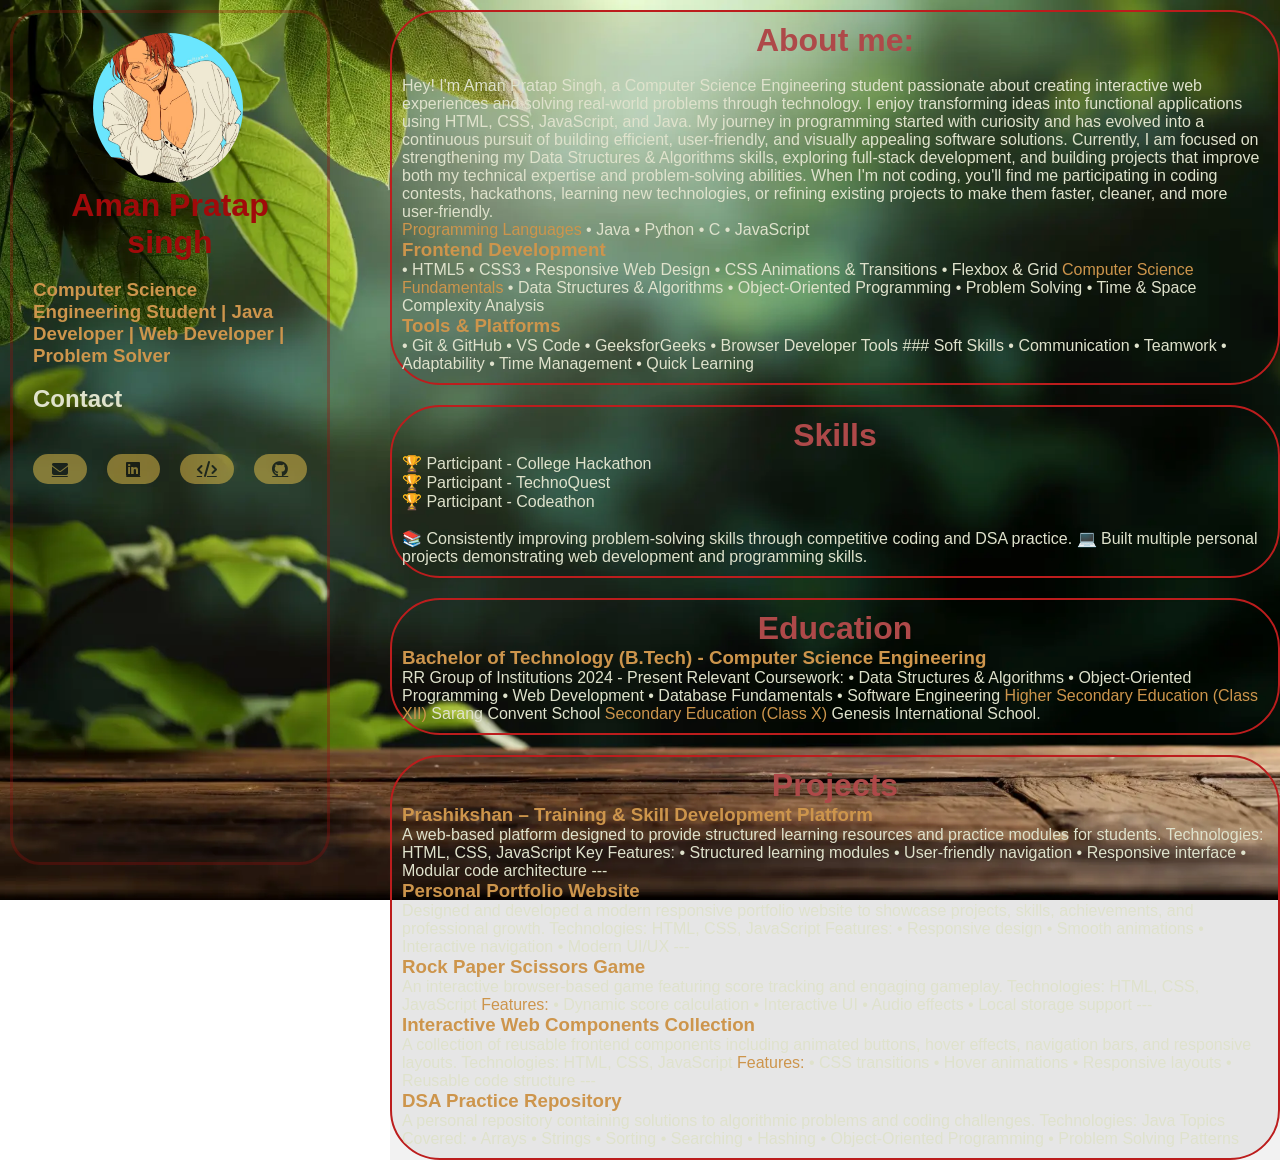
<file: index.html>
<!DOCTYPE html>
<html lang="en">
<head>
  <meta charset="UTF-8">
  <meta name="viewport" content="width=device-width, initial-scale=1.0">
  <title>PortFolio</title>
  <link rel="stylesheet" href="style.css">
  <link rel="stylesheet"
href="https://cdnjs.cloudflare.com/ajax/libs/font-awesome/6.5.2/css/all.min.css">
</head>
<body>
<div class="aside_container">

  <img id="profile_image" src="./shanks.jpg" alt="Profile Image"  >

<h1>Aman Pratap singh</h1>
<br>
<h3>Computer Science Engineering Student | Java Developer | Web Developer | Problem Solver</h3>
<br>
<h2>Contact</h2><br><br>
<div class="social-icons">

<a class="icons" href="mailto:amanpratap58877@gmail.com">
<i class="fa-solid fa-envelope"></i>
</a>

<a class="icons" href="https://www.linkedin.com/in/amanpratap711/" target="_blank">
<i class="fa-brands fa-linkedin"></i>
</a>

<a class="icons" href="https://leetcode.com/u/Aman_pratap0711/" target="_blank">
<i class="fa-solid fa-code"></i>
</a>

<a class="icons" href="https://github.com/" target="_blank">
<i class="fa-brands fa-github"></i>
</a>

</div>

</div>

<div class="main_container">
  
<div class="min_container">
  <h1 style="color: rgb(174, 73, 73);">About me:</h1>
 
  <br><p>Hey! I'm Aman Pratap Singh, a Computer Science Engineering student passionate about creating interactive web experiences and solving real-world problems through technology.

I enjoy transforming ideas into functional applications using HTML, CSS, JavaScript, and Java. My journey in programming started with curiosity and has evolved into a continuous pursuit of building efficient, user-friendly, and visually appealing software solutions.

Currently, I am focused on strengthening my Data Structures & Algorithms skills, exploring full-stack development, and building projects that improve both my technical expertise and problem-solving abilities.

When I'm not coding, you'll find me participating in coding contests, hackathons, learning new technologies, or refining existing projects to make them faster, cleaner, and more user-friendly.</p>



<span> Programming Languages</span>

• Java
• Python
• C
• JavaScript
<h3>Frontend Development
</h3>
<p>
• HTML5
• CSS3
• Responsive Web Design
• CSS Animations & Transitions
• Flexbox & Grid


<span> Computer Science Fundamentals</span>

• Data Structures & Algorithms
• Object-Oriented Programming
• Problem Solving
• Time & Space Complexity Analysis</p>

<h3> Tools & Platforms</h3>

• Git & GitHub
• VS Code
• GeeksforGeeks
• Browser Developer Tools

### Soft Skills

• Communication
• Teamwork
• Adaptability
• Time Management
• Quick Learning
</p>
</div>
<div class="min_container">
  <h1 style="color: rgb(174, 73, 73);">Skills</h1>
<p>


<p>🏆 Participant - College Hackathon <br>🏆 Participant - TechnoQuest <br>🏆 Participant - Codeathon</p><br>

📚 Consistently improving problem-solving skills through competitive coding and DSA practice.

💻 Built multiple personal projects demonstrating web development and programming skills.

</p>
</div>
<div class="min_container">
  <h1 style="color: rgb(174, 73, 73);">Education</h1>
  <p>
<h3>Bachelor of Technology (B.Tech) - Computer Science Engineering</h3>

RR Group of Institutions
2024 - Present

Relevant Coursework:
• Data Structures & Algorithms
• Object-Oriented Programming
• Web Development
• Database Fundamentals
• Software Engineering

<span>Higher Secondary Education (Class XII)</span>

Sarang Convent School

<span>Secondary Education (Class X)</span>

Genesis International School.</p>
</div>
<div class="min_container">
  <h1 style="color: rgb(174, 73, 73);">Projects</h1>
  <p>

<h3>Prashikshan – Training & Skill Development Platform</h3>

A web-based platform designed to provide structured learning resources and practice modules for students.

Technologies: HTML, CSS, JavaScript

Key Features:
• Structured learning modules
• User-friendly navigation
• Responsive interface
• Modular code architecture

---

<h3> Personal Portfolio Website</h3>

Designed and developed a modern responsive portfolio website to showcase projects, skills, achievements, and professional growth.

Technologies: HTML, CSS, JavaScript

Features:
• Responsive design
• Smooth animations
• Interactive navigation
• Modern UI/UX

---
<h3>Rock Paper Scissors Game</h3>

An interactive browser-based game featuring score tracking and engaging gameplay.

Technologies: HTML, CSS, JavaScript

<span>Features:</span>
• Dynamic score calculation
• Interactive UI
• Audio effects
• Local storage support

---

<h3>Interactive Web Components Collection</h3>

A collection of reusable frontend components including animated buttons, hover effects, navigation bars, and responsive layouts.

Technologies: HTML, CSS, JavaScript

<span>Features:</span>
• CSS transitions
• Hover animations
• Responsive layouts
• Reusable code structure

---

<h3>DSA Practice Repository
</h3>
A personal repository containing solutions to algorithmic problems and coding challenges.

Technologies: Java

Topics Covered:
• Arrays
• Strings
• Sorting
• Searching
• Hashing
• Object-Oriented Programming
• Problem Solving Patterns




</p>
</div>

</div>
</body>
</html>
</file>
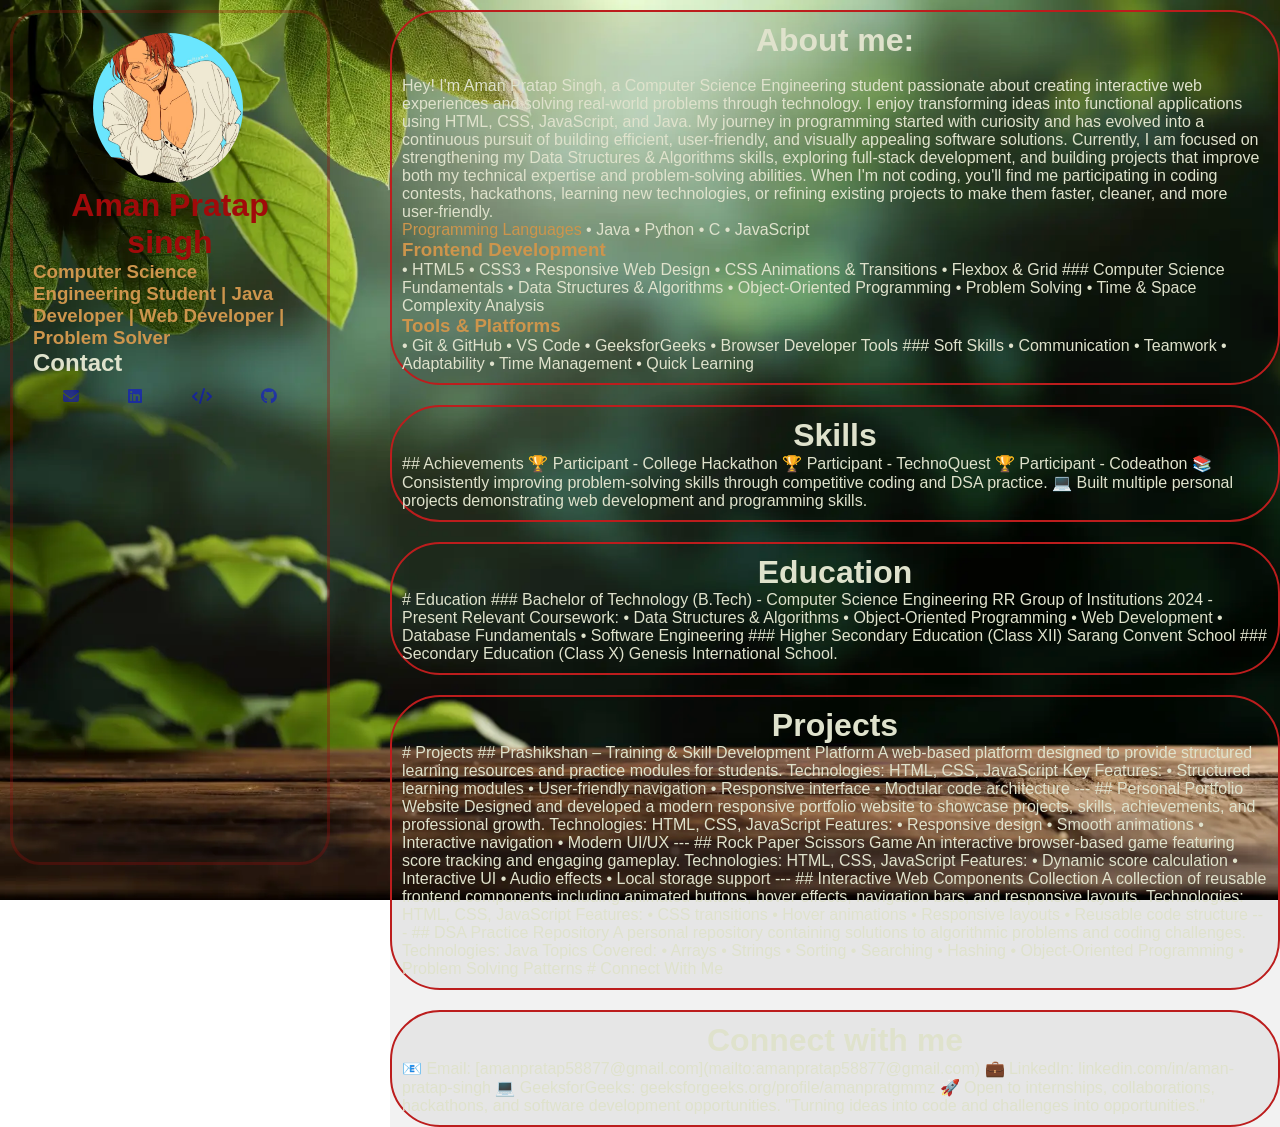
<file: portfolio.html>
<!DOCTYPE html>
<html lang="en">
<head>
  <meta charset="UTF-8">
  <meta name="viewport" content="width=device-width, initial-scale=1.0">
  <title>PortFolio</title>
  <link rel="stylesheet" href="style.css">
  <link rel="stylesheet"
href="https://cdnjs.cloudflare.com/ajax/libs/font-awesome/6.5.2/css/all.min.css">
</head>
<body>
<div class="aside_container">

  <img id="profile_image" src="./shanks.jpg" alt="Profile Image"  >

<h1>Aman Pratap singh</h1>
<h3>Computer Science Engineering Student | Java Developer | Web Developer | Problem Solver</h3>
<h2>Contact</h2>
<div class="social-icons">

<a href="mailto:amanpratap58877@gmail.com">
<i class="fa-solid fa-envelope"></i>
</a>

<a href="https://www.linkedin.com/in/amanpratap711/" target="_blank">
<i class="fa-brands fa-linkedin"></i>
</a>

<a href="https://leetcode.com/u/Aman_pratap0711/" target="_blank">
<i class="fa-solid fa-code"></i>
</a>

<a href="https://github.com/" target="_blank">
<i class="fa-brands fa-github"></i>
</a>

</div>

</div>

<div class="main_container">
  
<div class="min_container">
  <h1>About me:</h1>
 
  <br><p>Hey! I'm Aman Pratap Singh, a Computer Science Engineering student passionate about creating interactive web experiences and solving real-world problems through technology.

I enjoy transforming ideas into functional applications using HTML, CSS, JavaScript, and Java. My journey in programming started with curiosity and has evolved into a continuous pursuit of building efficient, user-friendly, and visually appealing software solutions.

Currently, I am focused on strengthening my Data Structures & Algorithms skills, exploring full-stack development, and building projects that improve both my technical expertise and problem-solving abilities.

When I'm not coding, you'll find me participating in coding contests, hackathons, learning new technologies, or refining existing projects to make them faster, cleaner, and more user-friendly.</p>



<span> Programming Languages</span>

• Java
• Python
• C
• JavaScript
<h3>Frontend Development
</h3>
<p>
• HTML5
• CSS3
• Responsive Web Design
• CSS Animations & Transitions
• Flexbox & Grid

### Computer Science Fundamentals

• Data Structures & Algorithms
• Object-Oriented Programming
• Problem Solving
• Time & Space Complexity Analysis</p>

<h3> Tools & Platforms</h3>

• Git & GitHub
• VS Code
• GeeksforGeeks
• Browser Developer Tools

### Soft Skills

• Communication
• Teamwork
• Adaptability
• Time Management
• Quick Learning
</p>
</div>
<div class="min_container">
  <h1>Skills</h1>
<p>
## Achievements

🏆 Participant - College Hackathon

🏆 Participant - TechnoQuest

🏆 Participant - Codeathon

📚 Consistently improving problem-solving skills through competitive coding and DSA practice.

💻 Built multiple personal projects demonstrating web development and programming skills.

</p>
</div>
<div class="min_container">
  <h1>Education</h1>
  <p># Education

### Bachelor of Technology (B.Tech) - Computer Science Engineering

RR Group of Institutions
2024 - Present

Relevant Coursework:
• Data Structures & Algorithms
• Object-Oriented Programming
• Web Development
• Database Fundamentals
• Software Engineering

### Higher Secondary Education (Class XII)

Sarang Convent School

### Secondary Education (Class X)

Genesis International School.</p>
</div>
<div class="min_container">
  <h1>Projects</h1>
  <p># Projects

## Prashikshan – Training & Skill Development Platform

A web-based platform designed to provide structured learning resources and practice modules for students.

Technologies: HTML, CSS, JavaScript

Key Features:
• Structured learning modules
• User-friendly navigation
• Responsive interface
• Modular code architecture

---

## Personal Portfolio Website

Designed and developed a modern responsive portfolio website to showcase projects, skills, achievements, and professional growth.

Technologies: HTML, CSS, JavaScript

Features:
• Responsive design
• Smooth animations
• Interactive navigation
• Modern UI/UX

---

## Rock Paper Scissors Game

An interactive browser-based game featuring score tracking and engaging gameplay.

Technologies: HTML, CSS, JavaScript

Features:
• Dynamic score calculation
• Interactive UI
• Audio effects
• Local storage support

---

## Interactive Web Components Collection

A collection of reusable frontend components including animated buttons, hover effects, navigation bars, and responsive layouts.

Technologies: HTML, CSS, JavaScript

Features:
• CSS transitions
• Hover animations
• Responsive layouts
• Reusable code structure

---

## DSA Practice Repository

A personal repository containing solutions to algorithmic problems and coding challenges.

Technologies: Java

Topics Covered:
• Arrays
• Strings
• Sorting
• Searching
• Hashing
• Object-Oriented Programming
• Problem Solving Patterns

# Connect With Me


</p>
</div>
<div class="min_container">
  <h1>Connect with me</h1>
  <p>📧 Email: [amanpratap58877@gmail.com](mailto:amanpratap58877@gmail.com)

💼 LinkedIn: linkedin.com/in/aman-pratap-singh

💻 GeeksforGeeks: geeksforgeeks.org/profile/amanpratgmmz

🚀 Open to internships, collaborations, hackathons, and software development opportunities.

"Turning ideas into code and challenges into opportunities."</p>
</div>
</div>
</body>
</html>
</file>
<file: style.css>
*{
padding: 0px;
margin: 0;
box-sizing: border-box;

}
  
h1{
    text-align: center;
    
}


h3,span{
    color: rgb(205, 149, 76);

}


body{
    background: url(./portImage.jpg);
    
    background-repeat: no-repeat; 
    background-size: cover;      
    background-position: center;  
    background-attachment: fixed; 
    color:rgb(223, 226, 204);
    overflow-x: hidden;
    font-family:'Poppins',sans-serif;
    scroll-behavior:smooth;
}

.aside_container{
    width:320px;
    height:95vh;
    overflow-y: auto;
    position:fixed;
    top:10px;
    left:10px;
    background: rgba(16, 0, 0, 0.05);
    border:3px solid rgba(159, 14, 14, 0.3);
    border-radius:30px;
    padding:20px;
    transition:.5s;
}
.aside_container:hover{
    transform: translateY(10px) scale(1) ;
     box-shadow: 0 10px 25px rgba(255, 0, 0, 0.2);
}

.social-icons{
    display: flex;
    justify-content: space-evenly;
    gap: 20px;
    opacity: .5;
    height: 40px;
    align-items: center;
}


.aside_container h1{
    color: rgb(161, 10, 10);
}


#profile_image{
    width: 150px;
    height: 150px;
    border-radius: 50%;
    margin: 0 auto;
    object-fit: cover;
    position: relative;
    left: 60px;
    transition:  transform 0.5s ease;
    
}

#profile_image:hover{

box-shadow: 0 10px 25px rgba(255, 0, 0, 0.2);
transform: translateY(-10px) scale(1.2);
}


.icons{
    color: rgb(23, 21, 17);
    transition: .3s ease;
    width: 100px;
    height: 30px;
    display: flex;
    justify-content: center;
    align-items: center;
    background-color: rgb(234, 194, 75);
    border-radius: 20px;
}

.icons:hover{
    opacity: 1;
   box-shadow: 0 10px 30px rgba(212, 175, 55, 0.25);

    transform: translateY(5px) scale(1.5) ;
}


.main_container{
    display: flex;
    flex-direction: column;
    position: absolute;
    left: 390px;
    top: 10px;
    gap: 20px;
     background: rgba(16, 0, 0, 0.05);
   
}



.min_container{
    border: 2px solid ;
    border-color: rgb(188, 29, 29);
    border-radius: 50px;
    width: auto;
    padding: 10px;
   transition: .3s ease;
    background: rgba(16, 0, 0, 0.05);
}
.min_container h1:hover{
    color: white;
}
.min_container p:hover{
    color: rgb(188, 29, 29);
}

.min_container:hover {
    transform: translatey(-10px) scale(1.06);
 box-shadow: rgb(194, 1, 1);
}



/* responsiveness */
@media (max-width: 1024px) {

    .aside_container{
        width: 280px;
    }

    .main_container{
        left: 310px;
        padding-right: 10px;
    }

    .min_container:hover{
        transform: none;
    }
}


/* Mobile */
@media (max-width: 768px) {

    body{
        background-position: center;
    }

    .aside_container{
        position: relative;
        width: 95%;
        height: auto;
        left: 0;
        top: 0;
        margin: 10px auto;
    }

    .main_container{
        position: relative;
        left: 0;
        top: 0;
        width: 95%;
        margin: 10px auto;
    }

    .min_container{
        width: 100%;
        border-radius: 25px;
    }

    #profile_image{
        display: block;
        left: 0;
        margin: 0 auto;
    }

    .social-icons{
        flex-wrap: wrap;
        gap: 10px;
    }

    .icons{
        width: 60px;
    }

    h1{
        font-size: 2rem;
    }

    h2{
        font-size: 1.5rem;
    }

    h3{
        font-size: 1.1rem;
    }

    p,
    span{
        font-size: 0.95rem;
        line-height: 1.6;
    }

    .aside_container:hover,
    .min_container:hover,
    #profile_image:hover,
    .icons:hover{
        transform: none;
    }
}


/* Small Mobile */
@media (max-width: 480px) {

    .aside_container{
        padding: 15px;
    }

    .main_container{
        width: 95%;
    }

    h1{
        font-size: 1.8rem;
    }

    h2{
        font-size: 1.3rem;
    }

    h3{
        font-size: 1rem;
    }

    p,
    span{
        font-size: 0.9rem;
    }

    #profile_image{
        width: 120px;
        height: 120px;
    }

    .social-icons{
        justify-content: center;
    }
}
</file>
